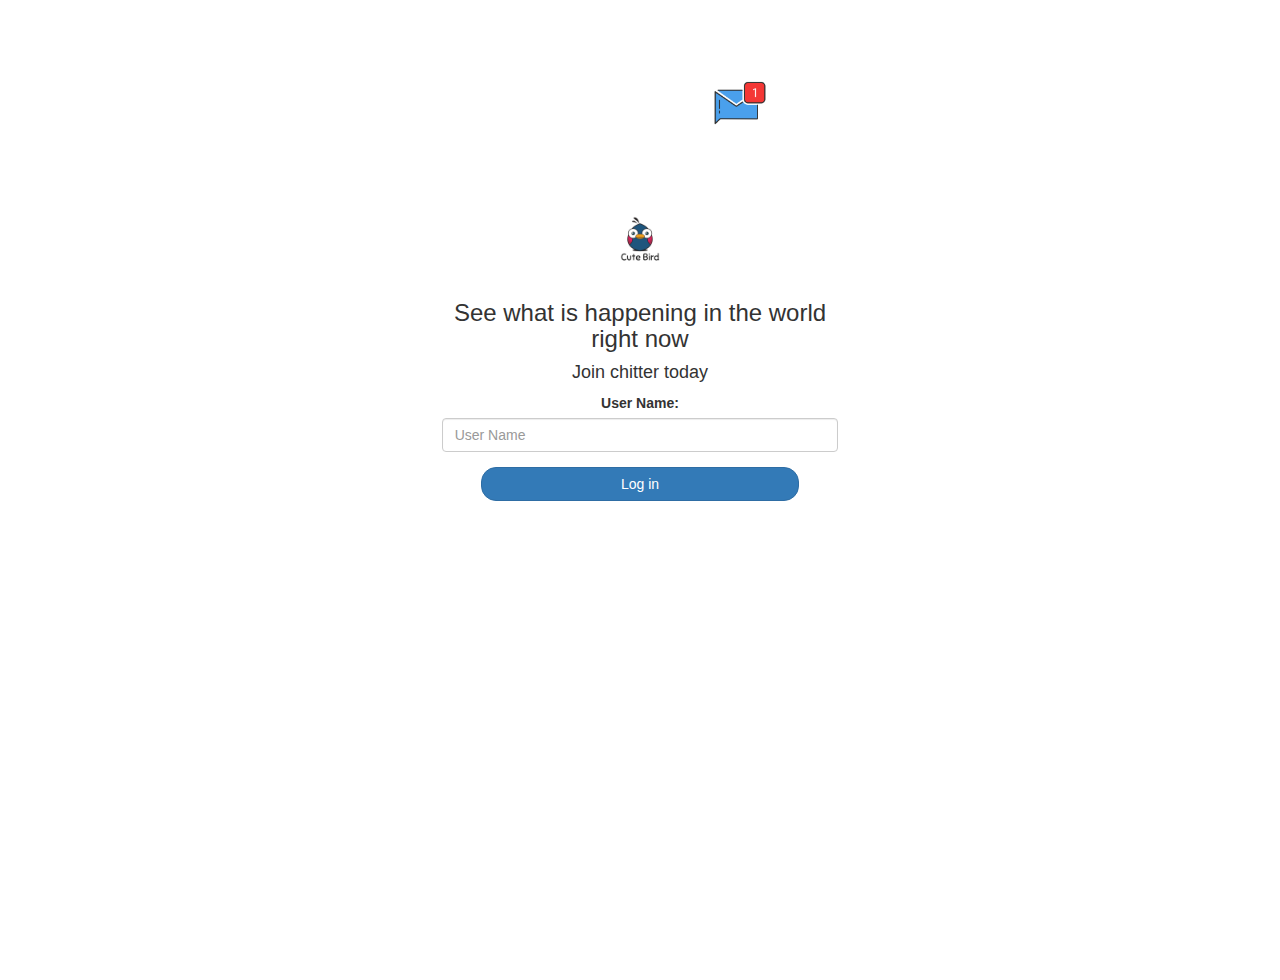
<file: index.html>
<!DOCTYPE html>
<html>
<head>
	<title>chitter</title>
<link href="https://fonts.googleapis.com/css?family=Yeon+Sung&display=swap" rel="stylesheet"><meta name="viewport" content="width=device-width, initial-scale=1">

<link rel="stylesheet" href="https://maxcdn.bootstrapcdn.com/bootstrap/3.4.0/css/bootstrap.min.css">
<script src="https://ajax.googleapis.com/ajax/libs/jquery/3.4.1/jquery.min.js"></script>
<script src="https://maxcdn.bootstrapcdn.com/bootstrap/3.4.0/js/bootstrap.min.js"></script>

<link rel="stylesheet" type="text/css" href="style.css">
<script src="chitter.js"></script>
</head>
<body>
<center>
	<h1 class="header">	
		chitter	<sup>
	<img src="m2.png">
	</sup>
</h1>
	<div class="col-lg-4 col-md-6 col-sm-6 col-xs-11 login_div">
	<img src="logo.png" class="logo">
		<h3 >See what is happening in the world right now</h3>
		<h4 >Join chitter today</h4>
		<div class="form-group">
		  <label >User Name:</label>
<input type="text" id="user_name" class="form-control" placeholder="User Name">
		</div>
		<button id="login_button" class="btn btn-primary" onclick="addUser()">Log in</button>
		<br><br>
	</div>
</center>
</body>
</html>
</file>
<file: style.css>
html, body
{
  height: 100%;
  margin: 0;
}

body
{
background-image: url("https://wallpaper.dog/large/5455056.jpg")
}

.header
{
	color: white;font-family: 'Yeon Sung';font-size: 45px;letter-spacing: 10px;margin-top: 80px;
}
.header img
{
	width: 80px;margin-left: -15px;
}

.login_div
{
	background: rgba(255,255,255,0.8);float: none;border-radius: 15px;
}

.logo
{
	width: 80px;margin-top: 30px;border-radius: 40px;
}

#login_button
{
	width: 80%;border-radius: 15px;
}

.room_name
{
	cursor: pointer;
	font-size: 20px;
}


#logout
{
	font-size: 20px; float: right;
}


#output
{
	padding: 10px; width:80%;background: rgba(255,255,255,0.8);border-radius: 15px;
}

.input_div_room_page
{
	width: 80%;
}

.input_div label
{
	color: white;font-size: 20px;
}


.input_div_message_page
{
	position: fixed;bottom: 0px;width: 100%;background: rgba(255,255,255,0.8);
}
.input_div_message_page label
{
	color: black;
}
.input_div_message_page #msg
{
	width: 80%;
}
.input_div_message_page button
{
	margin-top: 15px;
	width: 50%; 
}
.color_white
{
	color: white
}

.user_tick
{
	width:20px;
}
.message_h4
{
	padding-left:5px;color:grey;
}
</file>
